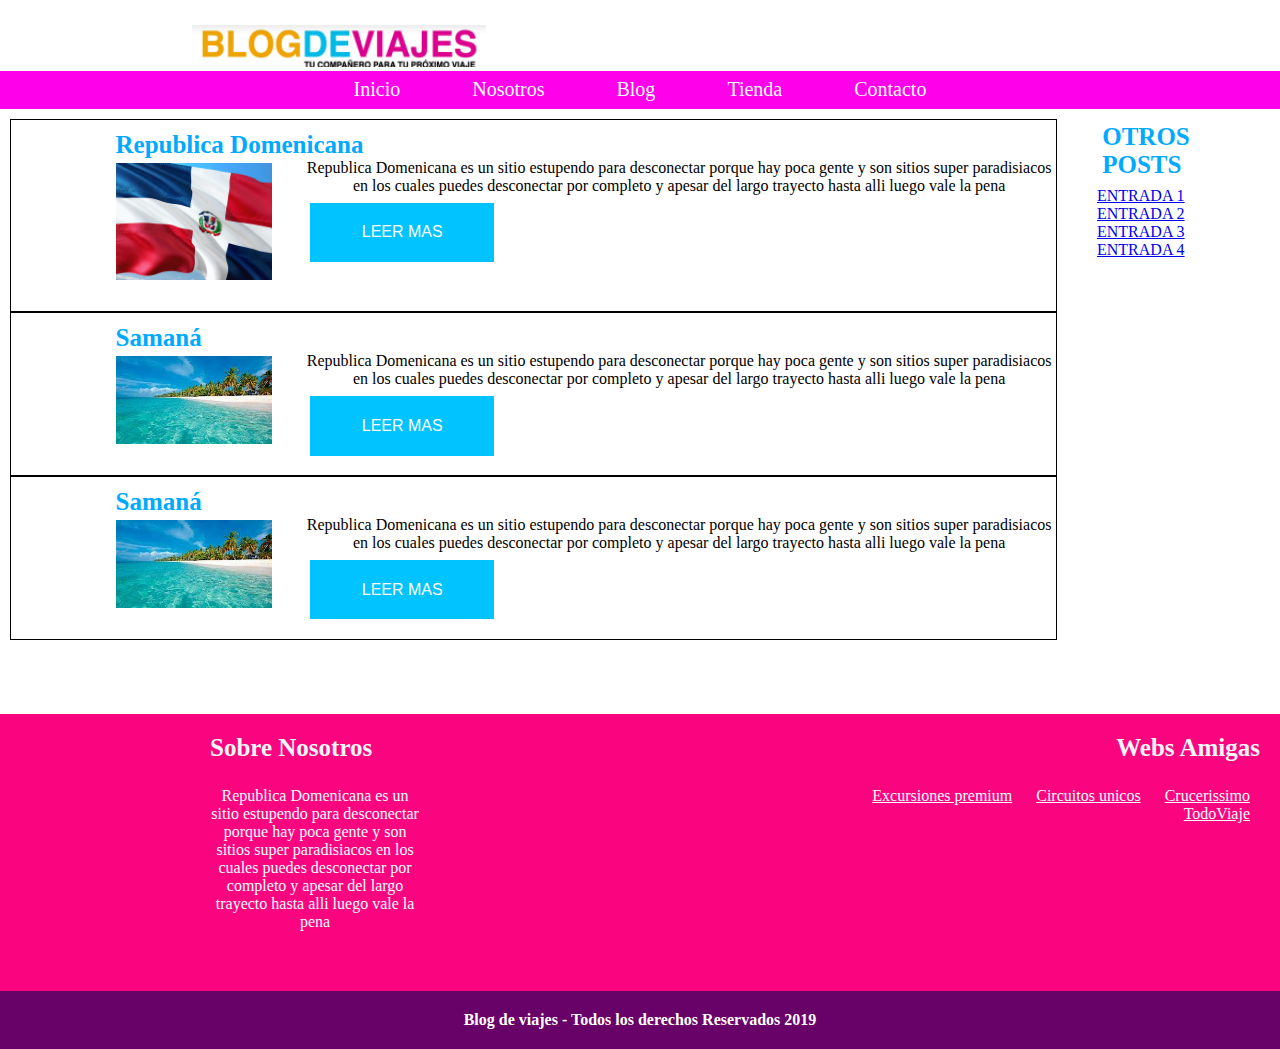
<file: 6,-Blog de viajes/index.html>
<!DOCTYPE html>
<html lang="en">
<head>
    <meta charset="UTF-8">
    <meta name="viewport" content="width=device-width, initial-scale=1.0">
    <title>BLOG DE VIAJES</title>  <link rel="stylesheet" href="styles.css">
</head>
<body>
    <header>
<!--IMAGEN  Y BARRA DE NAVEGACION:IGUAL EN TODAS LAS PAGINAS-->
<img src="IMG/Screenshot_1.png" alt="" class="cabecera">
<div class="topnav">
    <ul>
      <li><a href="./index.html">Inicio</a></li>
      <li><a href="./nosotros.html">Nosotros</a></li>
      <li><a href="./blog.html">Blog</a></li>
      <li><a href="./tienda.html">Tienda</a></li>
      <li><a href="./contacto.html">Contacto</a></li>
    </ul>
</div>

    </header>

        </div> <!-- FIN DEL BLOG-->
        <main class="grid-container">
            <div class="blog">
                
                <div class="entrada_blog">
                  <h1>Republica Domenicana</h1>
                  <img src="IMG/international-2693116_640.jpg" alt="" class="RD">
                  <p>Republica Domenicana es un sitio estupendo para desconectar porque hay poca gente y son sitios super paradisiacos
                  en los cuales puedes desconectar por completo y apesar del largo trayecto hasta alli luego vale la pena </p>
                  <button class="leer">LEER MAS</button>
                </div>
        
                <div class="entrada_blog">
                    <h1>Samaná</h1>
                    <img src="IMG/descarga.jfif" alt="" class="RD">
                    <p>Republica Domenicana es un sitio estupendo para desconectar porque hay poca gente y son sitios super paradisiacos
                    en los cuales puedes desconectar por completo y apesar del largo trayecto hasta alli luego vale la pena </p>
                    <button class="leer">LEER MAS</button>
                </div>

                <div class="entrada_blog">
                    <h1>Samaná</h1>
                    <img src="IMG/descarga.jfif" alt="" class="RD">
                    <p>Republica Domenicana es un sitio estupendo para desconectar porque hay poca gente y son sitios super paradisiacos
                    en los cuales puedes desconectar por completo y apesar del largo trayecto hasta alli luego vale la pena </p>
                    <button class="leer">LEER MAS</button>
                </div>
            </div>
        
        <div class="menu">
            <h2>OTROS POSTS</h2>
            <ul>
                <li><a href="#">ENTRADA 1</a></li>
                <li><a href="#">ENTRADA 2</a></li>
                <li><a href="#">ENTRADA 3</a></li>
                <li><a href="#">ENTRADA 4</a></li>
            </ul>
        </div>
</main>

    

<footer class="grid-container-footer">
       <div class="izquierda">    
            <h3>Sobre Nosotros</h3>
            <p class="texto">Republica Domenicana es un sitio estupendo para desconectar porque hay poca gente y son sitios super paradisiacos en los cuales puedes desconectar por completo y apesar del largo trayecto hasta alli luego vale la pena </p>
        </div>

        <div class="derecha">
             <h3>Webs Amigas</h3>
              <a class="a" href="#">Excursiones premium</a>
              <a class="a" href="#">Circuitos unicos</a>
              <a class="a" href="#">Crucerissimo</a>
              <a class="a" href="#">TodoViaje</a>





        </div>

        <div class="abajo">
             <h4>Blog de viajes - Todos los derechos Reservados 2019</h4>




        </div>





</footer>
</body>
</html>
</file>
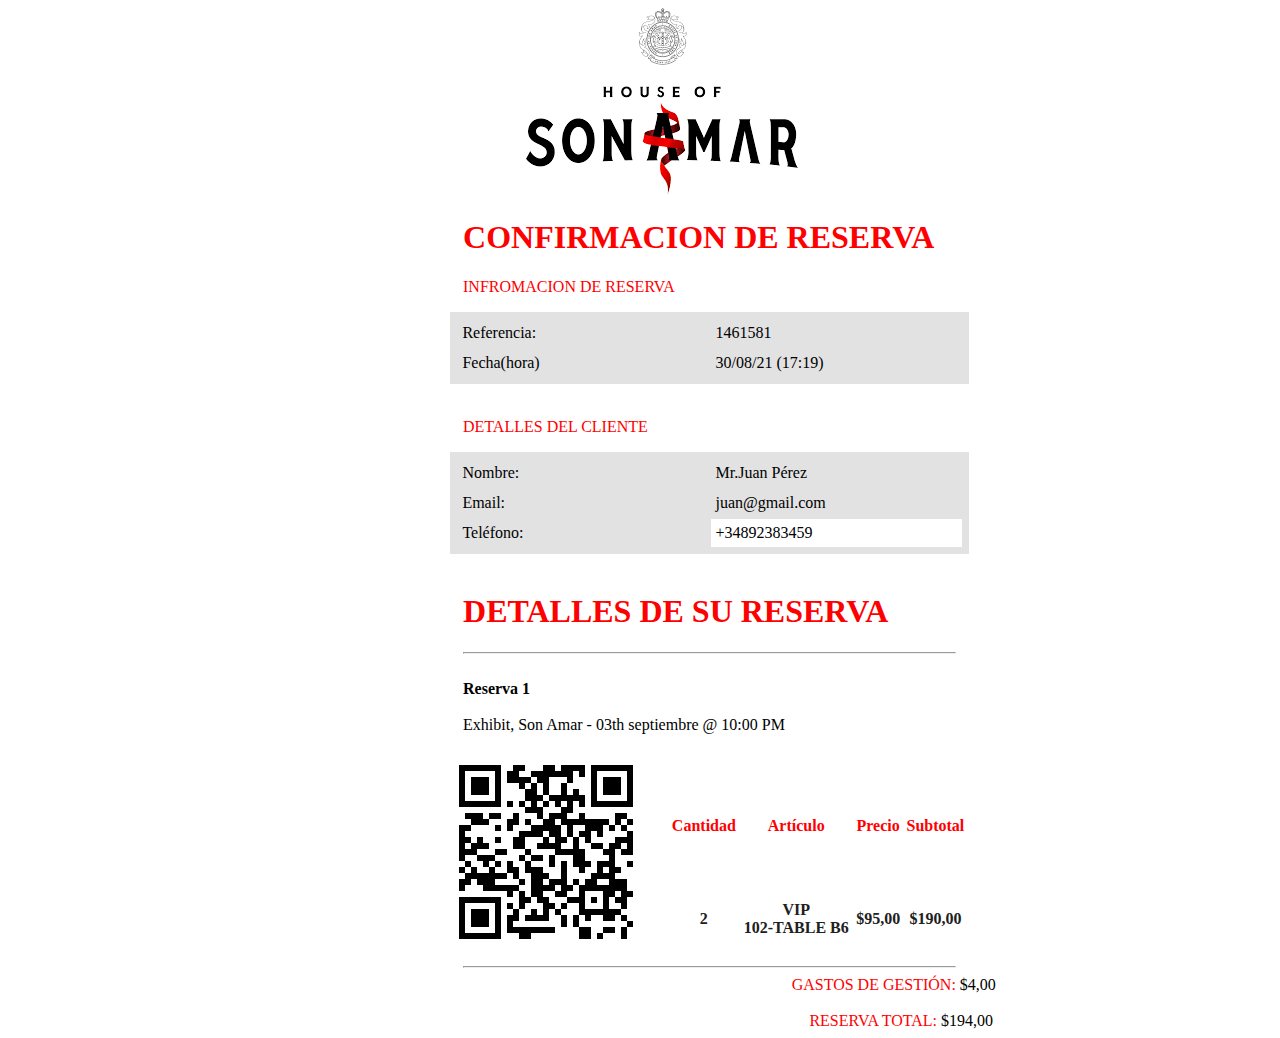
<file: EXERCICIS/2.- Entrada Espectacle/index.html>
<!DOCTYPE html>
<html lang="es">
<head>
    <meta charset="UTF-8">
    <meta name="viewport" content="width=device-width, initial-scale=1.0">
    <link rel="stylesheet" href="./CSS/style.css">
    <title>Son Amar</title>
</head>
<body>
<img src="./IMG/sonamar.png" class="img">    

<h1>CONFIRMACION DE RESERVA</h1>

<p>INFROMACION DE RESERVA</p>

<table class="tabla">
    <tr>
      <td>Referencia:</td>
      <td>1461581</td>
    </tr>
    <tr>
        <td>Fecha(hora)</td>
    
        <td>30/08/21 (17:19)</td>
    </tr>
  </table>

</table>


<br>

<p>DETALLES DEL CLIENTE</p>



<table class="tabla2">

  <tr>
<td>Nombre:</td>
<td>Mr.Juan Pérez</td>
</tr>
<tr>
<td>Email:</td>
<td>juan@gmail.com</td>
</tr>
<tr>
<td>Teléfono:</td>
<td class="q">+34892383459</td>

</tr>
</table>
<br>
<h1>DETALLES DE SU RESERVA</h1>
<hr>
<br>
<b>Reserva 1</b>
<br><br>
<a>Exhibit, Son Amar - 03th septiembre @ 10:00 PM</a>
<br><br>
<table class="tabla3">
  
  <tr class="q">
    <td class="q"><img src="./IMG/qr.png.png" class="segunda"></td>
    <th>Cantidad</th>
    <th>Artículo</th>
    <th>Precio</th>
    <th>Subtotal</th>
  </tr>
  <tr>
    <td class="siuuu"></td>
    <th class="siuuu">2</th>
    <th class="siuuu">VIP
      <br>
      102-TABLE B6
    </th>
    <th class="siuuu">$95,00</th>
    <th class="siuuu">$190,00</th>
</table>
<br>
<hr>

<u style="margin-left: 62%;">GASTOS DE GESTIÓN:</u>
$4,00
<br><br>
<u  style="margin-left: 63.4%;">RESERVA TOTAL: </u>
$194,00
















</body>
</html>
</file>
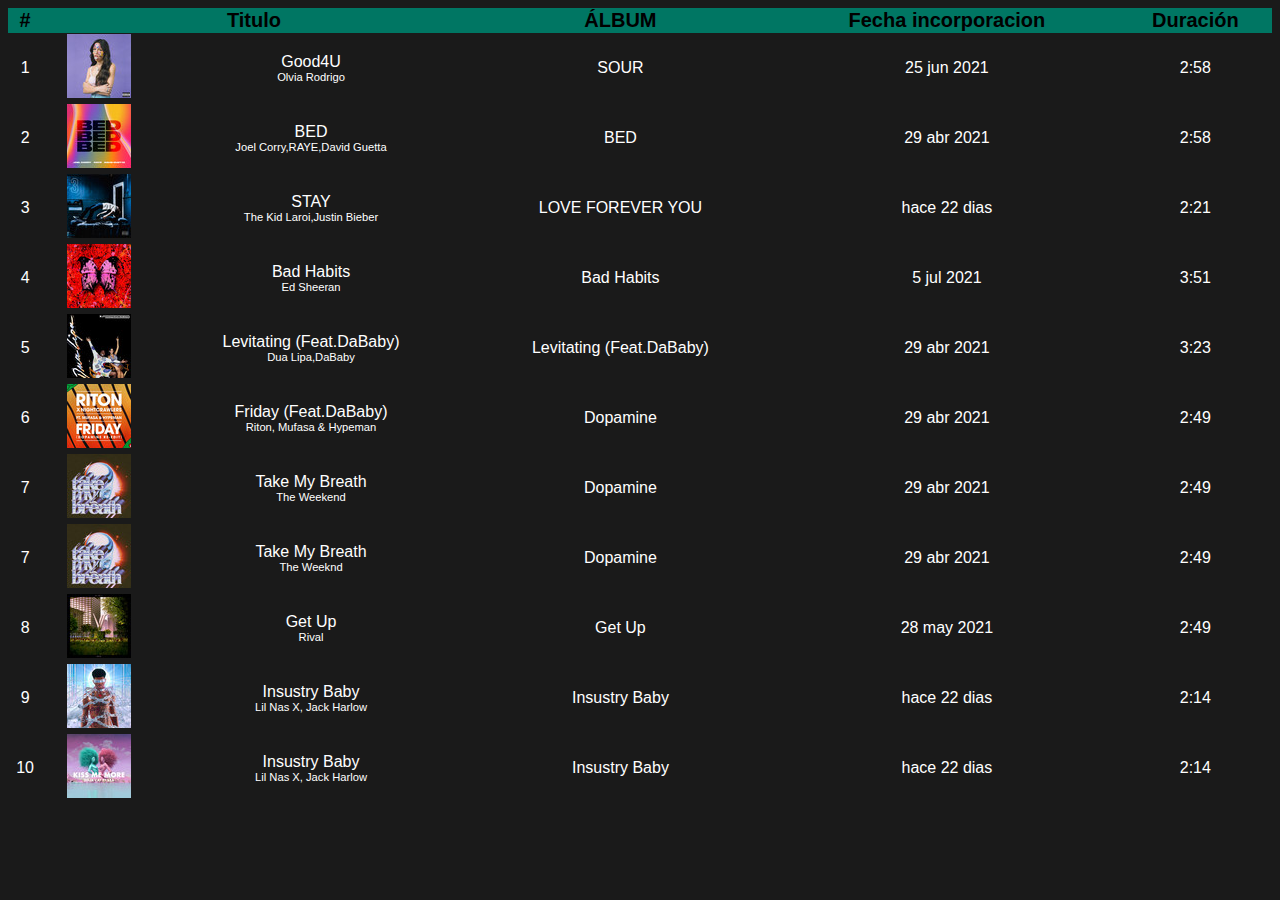
<file: EXERCICIS/3.-Tabla Spotify/index.html>
<!DOCTYPE html>
<html lang="es">
<head>
    
    <meta charset="UTF-8">
    <meta name="viewport" content="width=device-width, initial-scale=1.0">
    <link rel="stylesheet" href="./style.css">
    <link rel="icon"  href="img/descarga.png">
    
    <table class="Alberto">
        <tr>
<th class="numero">#</th>
<th class="titulo" colspan="2">Titulo</th>
<th class="album">ÁLBUM</th>
<th class="fecha">Fecha incorporacion</th>
<th class="Duración">Duración</th>
</tr>

   <tr>
   <td class="numero">1</td>
<td class="imagen"><img src="./img/album1.jpg" alt="album 1"></td>
<td class="tema">
    <p>Good4U <span>Olvia Rodrigo</span></p>
</td>
<td class="album">SOUR</td>
<td class="fecha">25 jun 2021</td>
<td class="duracion">2:58</td>
</tr>
<tr>
    <td class="numero">2</td>
 <td class="imagen"><img src="./img/album2.jpg" alt="album 2"></td>
 <td class="tema">
     <p>BED <span>Joel Corry,RAYE,David Guetta</span></p>
 </td>
 <td class="album">BED</td>
 <td class="fecha">29 abr 2021</td>
 <td class="duracion">2:58</td>
 </tr>
   
 <tr>
    <td class="numero">3</td>
 <td class="imagen"><img src="./img/album3.jpg" alt="album 3"></td>
 <td class="tema">
     <p>STAY<span>The Kid Laroi,Justin Bieber</span></p>
 </td>
 <td class="album">LOVE FOREVER YOU</td>
 <td class="fecha">hace 22 dias</td>
 <td class="duracion">2:21</td>
 </tr>
 <tr>
    <td class="numero">4</td>
 <td class="imagen"><img src="./img/album4.jpg" alt="album 4"></td>
 <td class="tema">
     <p>Bad Habits<span>Ed Sheeran</span></p>
 </td>
 <td class="album">Bad Habits</td>
 <td class="fecha">5 jul 2021</td>
 <td class="duracion">3:51</td>
 </tr>
 <tr>
    <td class="numero">5</td>
 <td class="imagen"><img src="./img/album5.jpg" alt="album 5"></td>
 <td class="tema">
     <p>Levitating (Feat.DaBaby)<span>Dua Lipa,DaBaby</span></p>
 </td>
 <td class="album">Levitating (Feat.DaBaby)</td>
 <td class="fecha">29 abr 2021</td>
 <td class="duracion">3:23</td>
 </tr>
 <tr>
    <td class="numero">6</td>
 <td class="imagen"><img src="./img/album6.jpg" alt="album 6"></td>
 <td class="tema">
     <p>Friday (Feat.DaBaby)<span>Riton, Mufasa & Hypeman</span></p>
 </td>
 <td class="album">Dopamine</td>
 <td class="fecha">29 abr 2021</td>
 <td class="duracion">2:49</td>
 </tr>
 <tr>
    <td class="numero">7</td>
 <td class="imagen"><img src="./img/album7.jpg" alt="album 7"></td>
 <td class="tema">
     <p>Take My Breath<span>The Weekend</span></p>
 </td>
 <td class="album">Dopamine</td>
 <td class="fecha">29 abr 2021</td>
 <td class="duracion">2:49</td>
 </tr>
 <tr>
    <td class="numero">7</td>
 <td class="imagen"><img src="./img/album7.jpg" alt="album 7"></td>
 <td class="tema">
     <p>Take My Breath<span>The Weeknd</span></p>
 </td>
 <td class="album">Dopamine</td>
 <td class="fecha">29 abr 2021</td>
 <td class="duracion">2:49</td>
 </tr>
 <tr>
    <td class="numero">8</td>
 <td class="imagen"><img src="./img/album8.jpg" alt="album 8"></td>
 <td class="tema">
     <p>Get Up<span>Rival</span></p>
 </td>
 <td class="album">Get Up</td>
 <td class="fecha">28 may 2021</td>
 <td class="duracion">2:49</td>
 </tr>
 <tr>
    <td class="numero">9</td>
 <td class="imagen"><img src="./img/album9.jpg" alt="album 9"></td>
 <td class="tema">
     <p>Insustry Baby<span>Lil Nas X, Jack Harlow</span></p>
 </td>
 <td class="album">Insustry Baby</td>
 <td class="fecha">hace 22 dias</td>
 <td class="duracion">2:14</td>
 </tr>
 <tr>
    <td class="numero">10</td>
 <td class="imagen"><img src="./img/album10.jpg" alt="album 10"></td>
 <td class="tema">
     <p>Insustry Baby<span>Lil Nas X, Jack Harlow</span></p>
 </td>
 <td class="album">Insustry Baby</td>
 <td class="fecha">hace 22 dias</td>
 <td class="duracion">2:14</td>
 </tr>
   
   
   
   
   
    <title>tabla spotify</title>
</head>
<body>



</body>
</html>
</file>
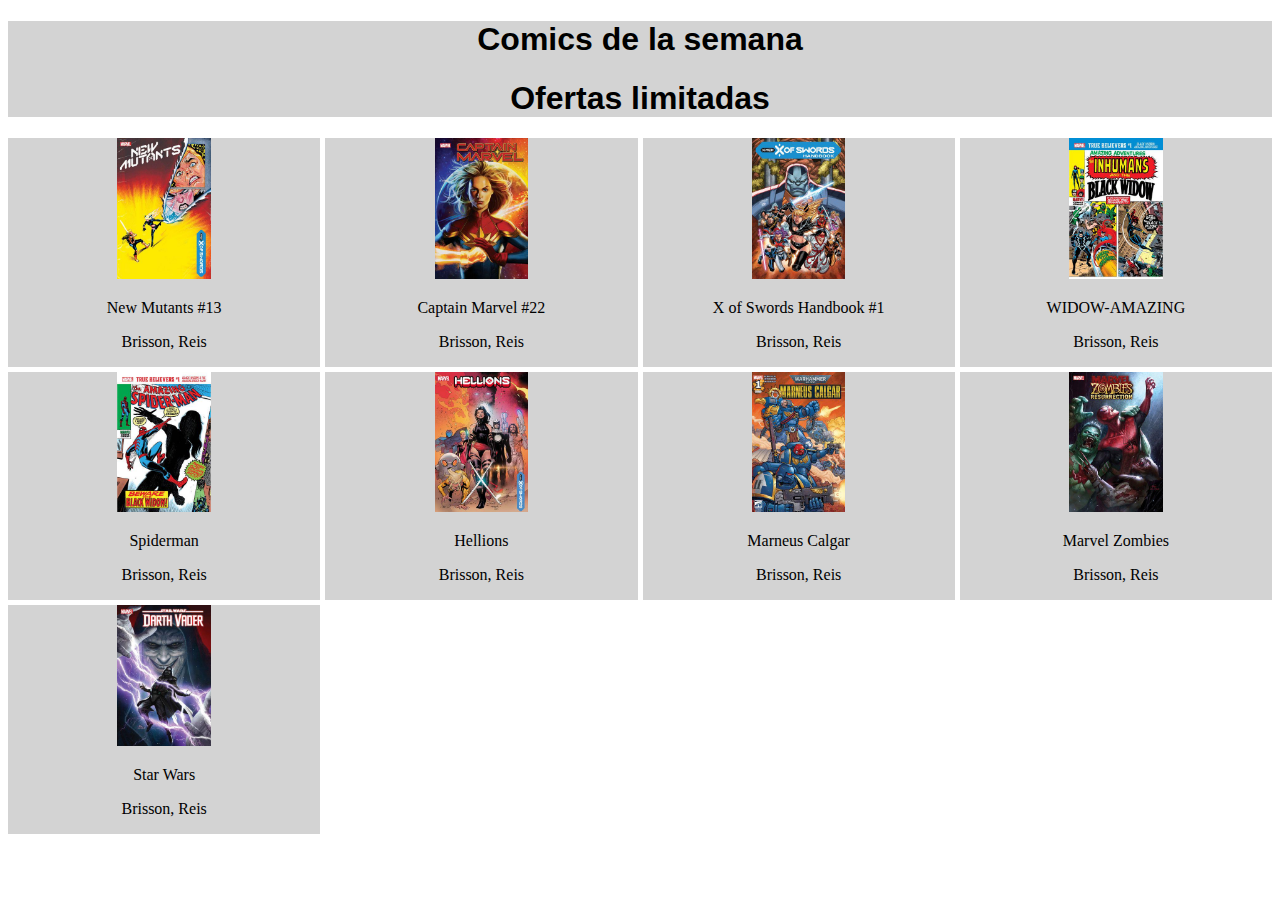
<file: EXERCICIS/4,-Marvel/index.html>
<!DOCTYPE html>
<html lang="en">
<head>
    <meta charset="UTF-8">
    <meta name="viewport" content="width=device-width, initial-scale=1.0">
<link rel="stylesheet" href="style.css">
    <title>MARVEL</title>
    <link rel="icon"  href="IMG/Marvel-Comics-Logo.svg.png">
</head>
<body>
<header>
      <h1 >Comics de la semana</h1>
      <h1 >Ofertas limitadas</h1>
</header> 


<main class="grid-container">
<div class="div1"><img src="IMG/comic-1.jpg">
<p>New Mutants #13 </p>
<p class="a">Brisson, Reis</p>
</div>

<div class="div1"><img src="IMG/comic-2.jpg">
<p>Captain Marvel #22</p>
<p class="a">Brisson, Reis</p>

</div>

<div class="div1"><img src="IMG/comic-3.jpg">
    <p>X of Swords Handbook #1</p>
    <p class="a">Brisson, Reis</p>
    
    </div>

    <div class="div1"><img src="IMG/comic-4.jpg">
     <p>WIDOW-AMAZING</p>
    <p class="a">Brisson, Reis</p>
        
    </div>
 
    <div class="div1"><img src="IMG/comic-5.jpg">
    <p>Spiderman</p>
    <p class="a">Brisson, Reis</p>
            
 </div>

 <div class="div1"><img src="IMG/comic-6.jpg">
  <p>Hellions</p>
  <p class="a">Brisson, Reis</p>
                
 </div>

 <div class="div1"><img src="IMG/comic-7.jpg">
 <p>Marneus Calgar</p>
 <p class="a">Brisson, Reis</p>
                    
</div>

<div class="div1"><img src="IMG/comic-8.jpg">                        <p>Marvel Zombies</p>
    <p class="a">Brisson, Reis</p> 
</div>

<div class="div1"><img src="IMG/comic-9.jpg">
 <p>Star Wars</p>
 <p class="a">Brisson, Reis</p>
                            
 </div>



</main>   
</body>
</html>
</file>
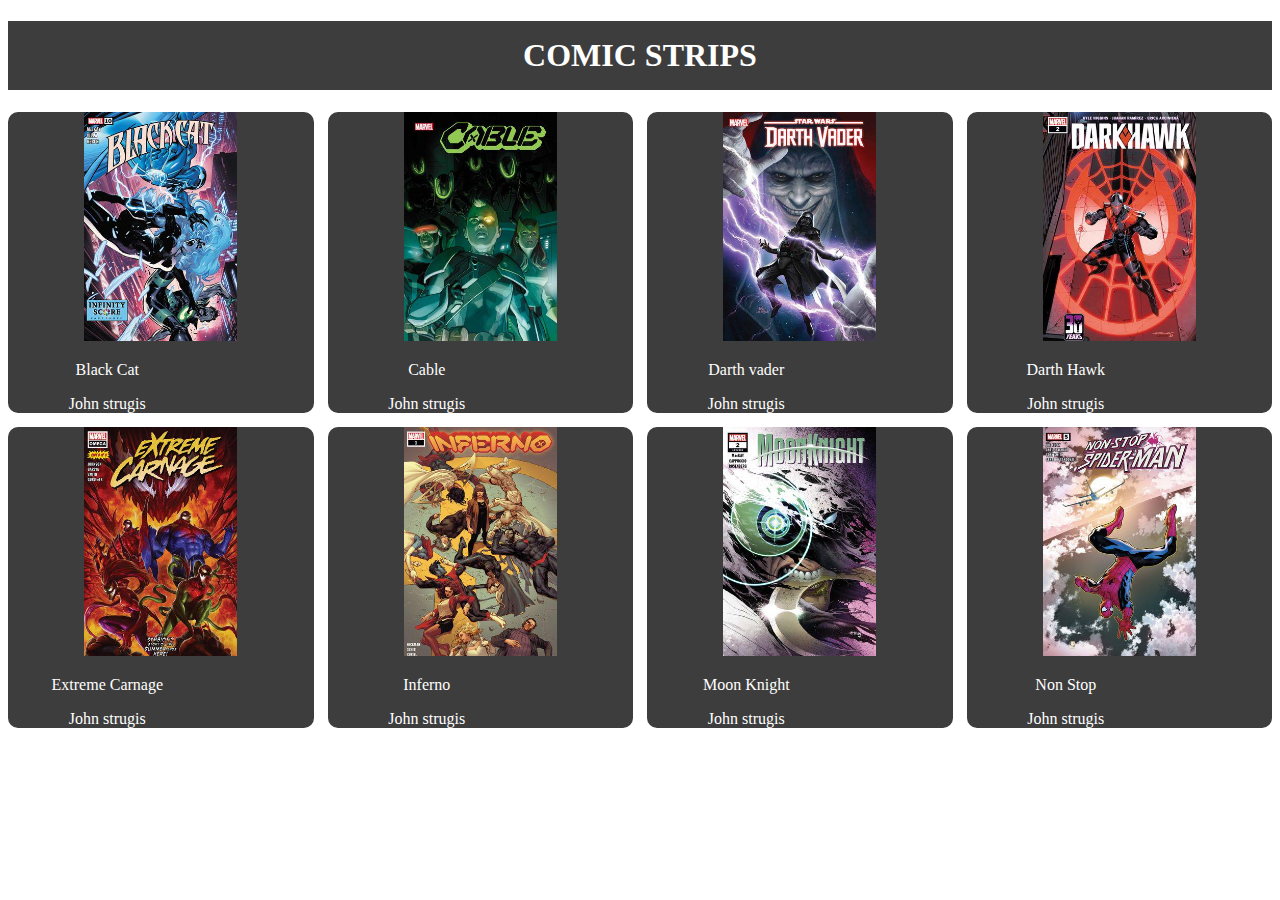
<file: EXERCICIS/5,-Marvel grid 2/index.html>
<!DOCTYPE html>
<html lang="es">
<head>
    <meta charset="UTF-8">
    <meta name="viewport" content="width=device-width, initial-scale=1.0">
    <link rel="stylesheet" href="./style.css">
</head>
<header>

<h1>COMIC STRIPS</h1>

</header>
<body>

<div  class="grid-container">
    <div class="a"><img src="./IMG/black_cat.jpg">
        <p>Black Cat</p>
        <span>John strugis</span>
    </div>
    <div class="a"><img src="./IMG/cable.jpg">
        <p>Cable</p>
        <span>John strugis</span>

    </div>
    <div class="a"><img src="./IMG/darth_vader.jpg">
        <p>Darth vader</p>
        <span>John strugis</span>
    </div>
    <div class="a"><img src="./IMG/draw_hawk.jpg">
        <p>Darth Hawk</p>
        <span>John strugis</span>
    </div>
    <div class="a"><img src="./IMG/extreme_carnage.jpg">
        <p>Extreme Carnage</p>
        <span>John strugis</span>
    </div>
    <div class="a"><img src="./IMG/inferno.jpg">
        <p>Inferno</p>
        <span>John strugis</span>
    </div>
    <div class="a"><img src="./IMG/moon_knight.jpg">
        <p>Moon Knight</p>
        <span>John strugis</span>
    </div>
    <div class="a"><img src="./IMG/non-stop.jpg">
        <p>Non Stop</p>
        <span>John strugis</span>
    </div>
   











</div>
</body>
</html>
</file>
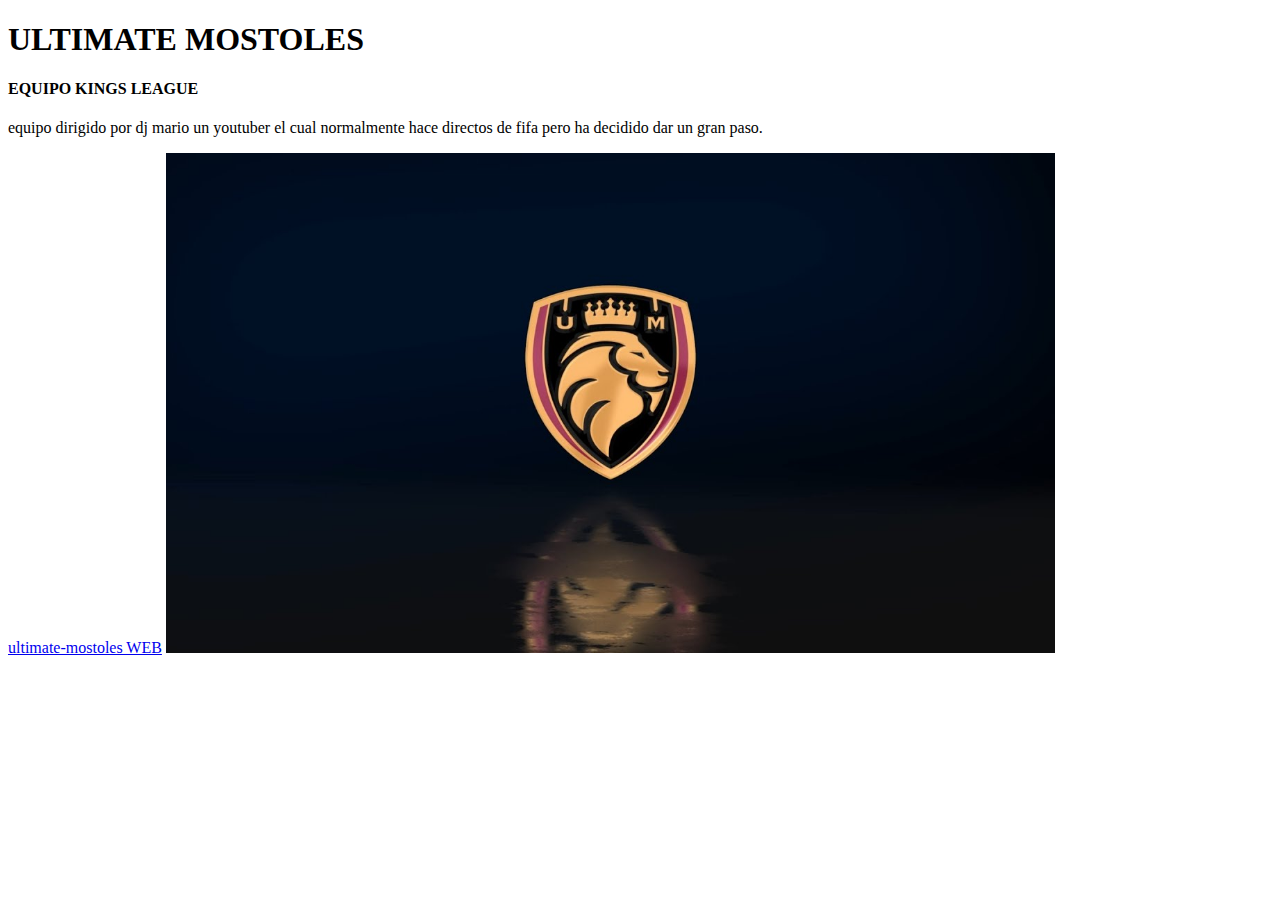
<file: EXERCICIS/EX1/index.html>
<!DOCTYPE html>
<html>
<head>
<link rel="icon" href="./IMG/20230703_084221613_i3al3a5krg4f15gnotsyopqj8.jpg_1800405350.webp">
</head>
<body>

<h1>ULTIMATE MOSTOLES</h1>
<h4>EQUIPO KINGS LEAGUE</h4>
<p>equipo dirigido por dj mario un youtuber el cual normalmente hace directos de fifa pero ha decidido dar un gran paso.</p>
<a href="https://kingsleague.pro/team/ultimate-mostoles/">ultimate-mostoles WEB</a>
<img src="./IMG/foto_escudo.jpg" style="width: 400;" height="500"
</body>
</html>
</file>
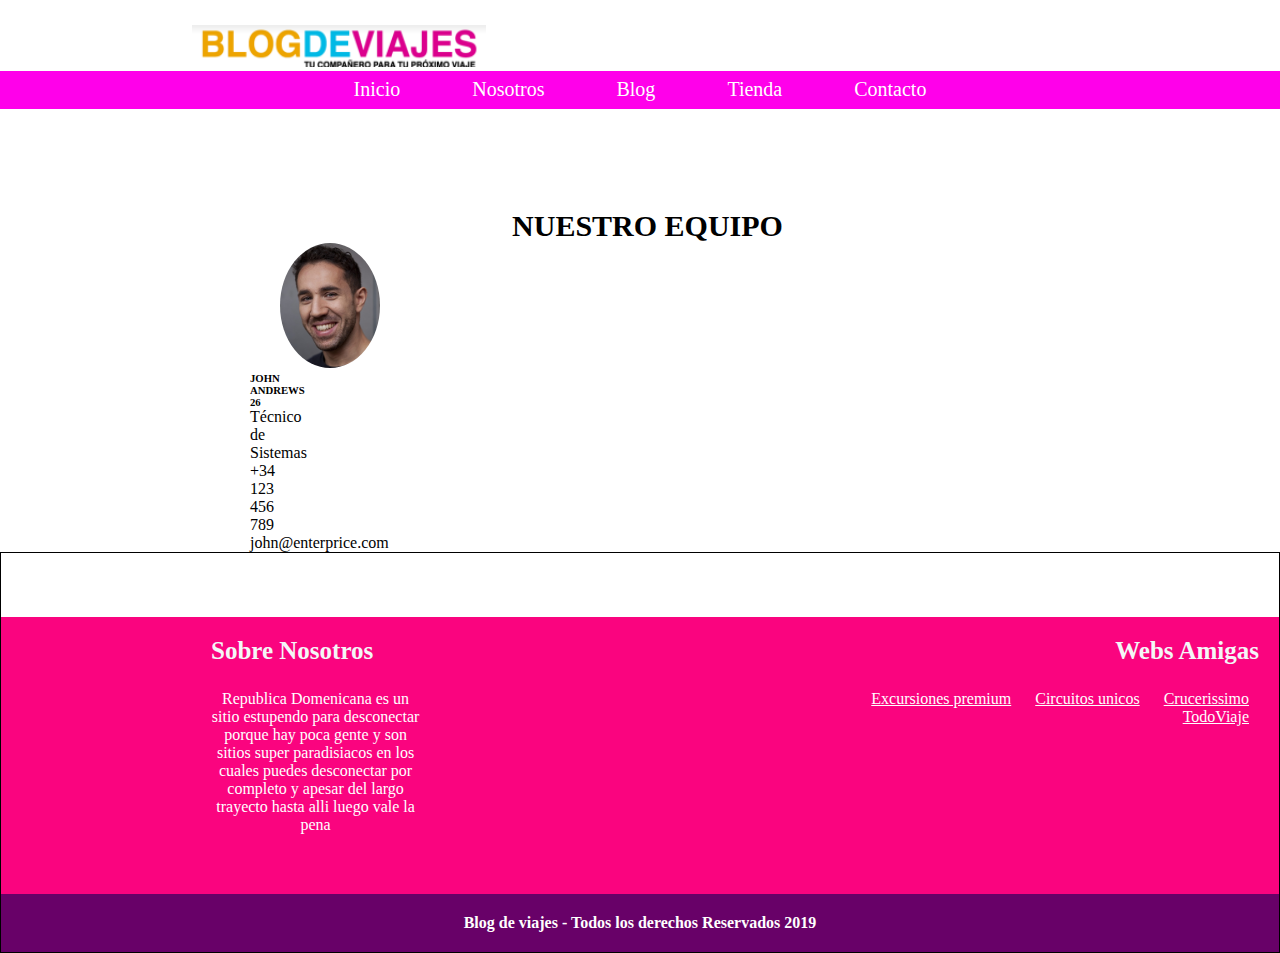
<file: 6,-Blog de viajes/nosotros.html>
<!DOCTYPE html>
<html lang="en">
<head>
    <meta charset="UTF-8">
    <meta name="viewport" content="width=device-width, initial-scale=1.0">
    <title>BLOG DE VIAJES</title>  <link rel="stylesheet" href="styles.css">
</head>
<body>
    <header>
<!--IMAGEN  Y BARRA DE NAVEGACION:IGUAL EN TODAS LAS PAGINAS-->
<img src="IMG/Screenshot_1.png" alt="" class="cabecera">
<div class="topnav">
    <ul>
      <li><a href="./index.html">Inicio</a></li>
      <li><a href="./nosotros.html">Nosotros</a></li>
      <li><a href="./blog.html">Blog</a></li>
      <li><a href="./tienda.html">Tienda</a></li>
      <li><a href="./contacto.html">Contacto</a></li>
    </ul>
</div>

    </header>
    <main class="grid-container_nosotros">
       <div class="blog 2">
        <h5>NUESTRO EQUIPO</h5>
        </div>
        <div class="container">  
        <img class="cartas" src="./IMG/foto1.png" alt="foto1">
            <h6>JOHN ANDREWS 26</h6>
            <p>Técnico de Sistemas</p>
            <p>+34 123 456 789</p>
            <p>john@enterprice.com</p>
        </div>




    </main>
            <div class="entrada_blog">
<footer class="grid-container-footer">
       <div class="izquierda">    
            <h3>Sobre Nosotros</h3>
            <p class="texto">Republica Domenicana es un sitio estupendo para desconectar porque hay poca gente y son sitios super paradisiacos en los cuales puedes desconectar por completo y apesar del largo trayecto hasta alli luego vale la pena </p>
        </div>

        <div class="derecha">
             <h3>Webs Amigas</h3>
              <a class="a" href="#">Excursiones premium</a>
              <a class="a" href="#">Circuitos unicos</a>
              <a class="a" href="#">Crucerissimo</a>
              <a class="a" href="#">TodoViaje</a>





        </div>

        <div class="abajo">
             <h4>Blog de viajes - Todos los derechos Reservados 2019</h4>




        </div>





</footer>
</body>
</html>
</file>
<file: 6,-Blog de viajes/styles.css>
* {
    margin: 0;
    padding: 0;
    border-collapse: collapse;
    }
    
    
    
    header .cabecera{
    width: 23%;
    margin-left: 15%;
    margin-top:  25px;
    }
    .topnav {
        overflow: hidden;
        display: flex;
        justify-content: center;
        align-items: center;
        margin: 0;
        background-color: rgb(255, 0, 234) ;
        padding: 0.6%;
     }
    
    
    .topnav ul{
        list-style-type: none;
     
        padding: 0px 10px;
    }
    
    .topnav ul li{
        display: inline;
        text-align: center;
        margin: 0px 20px;
       
    }
    
    .topnav ul li a{
       
        padding: 14px;
        text-decoration: none;
        font-size: 20px;
        background-color: rgb(255, 0, 234);
        color: white;
    }
    h1{
        margin-left: 10%;
        color: rgb(1, 170, 255);
        font-size: 25px;
        margin-top: 1%;
    }
    main .RD{
        width: 15%;
        margin-left: 10%;
        float: left;
        margin-right: 30px;
        margin-top: 4px;
        margin-bottom: 3%;

    }
    .leer{
      display: block;
      padding: 2%;
      background-color: rgb(0, 195, 255);
      width: 200px;
      text-align: center;
      
      margin-top: 0px;
      margin-bottom: 0px;
      border: 8px solid white;
      color: white;
      font-size: medium;
    }
    .grid-container {
        display: grid;
        grid-template-areas:
          'area-blog area-blog area-blog area-menu';
        gap: 10px;
        padding: 10px;
      }

      .blog{
        grid-area: area-blog;
      }

      .entrada_blog{
        display: block;
        border: 1px solid black;
        overflow: auto;
      }

      .menu {
        grid-area: area-menu; 
        overflow: auto;
        margin-left: 30px;
      
      }

      h2{
        margin-left: 3%;
        color: rgb(1, 170, 255);
        font-size: 25px;
        margin-top: 2%;
        margin-bottom: 5%;
      }

      


      .grid-container-footer{
        display: grid;
        grid-template-areas:
        'area-izquierda area-izquierda area-derecha area-derecha'
        'area-abajo area-abajo area-abajo area-abajo'; 
        background-color: rgb(250, 4, 127);
     
        margin-top: 5%;
      }
      
      .grid-container-footer .izquierda {
          grid-area: area-izquierda;
          margin-right: 30px;
          margin-top: 0px;
          margin-left: 10px;
          margin-bottom: 10px;

      }

      .grid-container-footer .derecha {
           grid-area: area-derecha;
           margin-left: 200px;
           margin-right: 20px;
           text-align: right;

      }

      .grid-container-footer .abajo {
           grid-area: area-abajo;

      }

      h3 {
        /* margin-left: 3%; */
        color: rgb(244, 246, 247);
        font-size: 25px;
        margin-top: 20px;
        margin-bottom: 25px;
        margin-left: 200px;
      }

      h4{
        background-color: rgb(104, 1, 104);
        color: white;
        text-align: center; 
        padding-top: 20px;   
        padding-bottom: 20px;
      }

      .a{
        color: white;
        margin-inline: 10px;
       }

      .texto{
             color: white;
             margin-bottom: 50px;
             margin-left: 200px;
             margin-right: 200px;
      }
      h5{
        font-size: 30px;
       text-align: center;
        margin-left: 15px;
        margin-top: 100px;



      }
    .cartas{
            width: 100px;
            border-radius: 100%;
            margin-left: 30px;


     }
     .card1{background-color: aqua;


     }
     .container{
        background-color: aqua;
        margin-right: 1170px;
        margin-left: 250px;

     }
     p{text-align: center;


     }
     h6{text-align:center ;



     }
</file>
<file: EXERCICIS/2.- Entrada Espectacle/CSS/style.css>
.img {
    margin-left: 41%;
}

h1{
  
    color: red;
    margin-left: 36%;
}

.tabla, td {
    background-color: rgb(226, 226, 226);
    padding: 5px;
    margin-left: 35%;
    width: 41%;
    
}


p{
    color: red;
    margin-left: 36%;
}
hr {
    margin-left: 36%;
    margin-right: 25%;
    color: rgb(0, 0, 0);
}



.q {
    background-color: white;
    
    
}
.o, th{
    color: red;
}

.tabla3{
 
    margin-left: 36%;
    background-color: white;
    width: 40%;
 
}
u {
   margin-left: 53%;
   text-decoration: solid;
   color: red;
    
}
.segunda{
    margin-left: -9%;
    background-color: white;
    margin-bottom: -29%;

}
a, b{
 
    margin-left: 36%;
    background-color: white;
}

.tabla2{
    background-color: rgb(226, 226, 226);
    padding: 5px;
    margin-left: 35%;
    width: 41%;

}

.siuuu{
    color: rgb(32, 32, 32);
    background-color: white;
}
</file>
<file: EXERCICIS/3.-Tabla Spotify/style.css>
body{
background-color: rgb(26, 26, 26);
font-family: Arial, Helvetica, sans-serif;
font-size: 16px;
 
}

table{
width: 100%;
border-collapse: collapse;

}
.Alberto th{
font-size: 20px;
background-color: rgb(0, 118, 99);

}
td{
    color: white;
    text-align: center;
}
.tema span{
display: block;
width: 100%;
font-size: 0.7rem;

}
.fecha, td{
    text-align: center;
}
.titulo, td{
    text-align: center;
    margin-left: 70%;
}
</file>
<file: EXERCICIS/4,-Marvel/style.css>
@import url('https://fonts.googleapis.com/css2?family=Roboto&display=swap');

header{

    font-family:'Roboto Condensed', sans-serif;
    background-color: rgb(211, 211, 211);
    text-align: center;
}



.grid-container{
    display: grid;
    grid-template-columns: auto auto auto auto;
    gap: 5px;
    text-align: center;
}

.div1{
    background-color: rgb(211, 211, 211);
}
img{
    width: 30%;
}
</file>
<file: EXERCICIS/5,-Marvel grid 2/style.css>
h1 {
    background-color: rgb(61, 61, 61);
    text-align: center;
    color: white;
    padding: 16px;
    
}
.grid-container{
    display: grid;
    grid-template-columns: auto auto auto auto;
    gap: 14px;
    text-align: center;
    
    
    
}
img{
    width: 50%;
    box-shadow: 10px black;
}
.a{
    background-color: rgb(61, 61, 61);
    border-radius: 10px;}
p, span{color: white;
margin-right: 35%;

}
</file>
